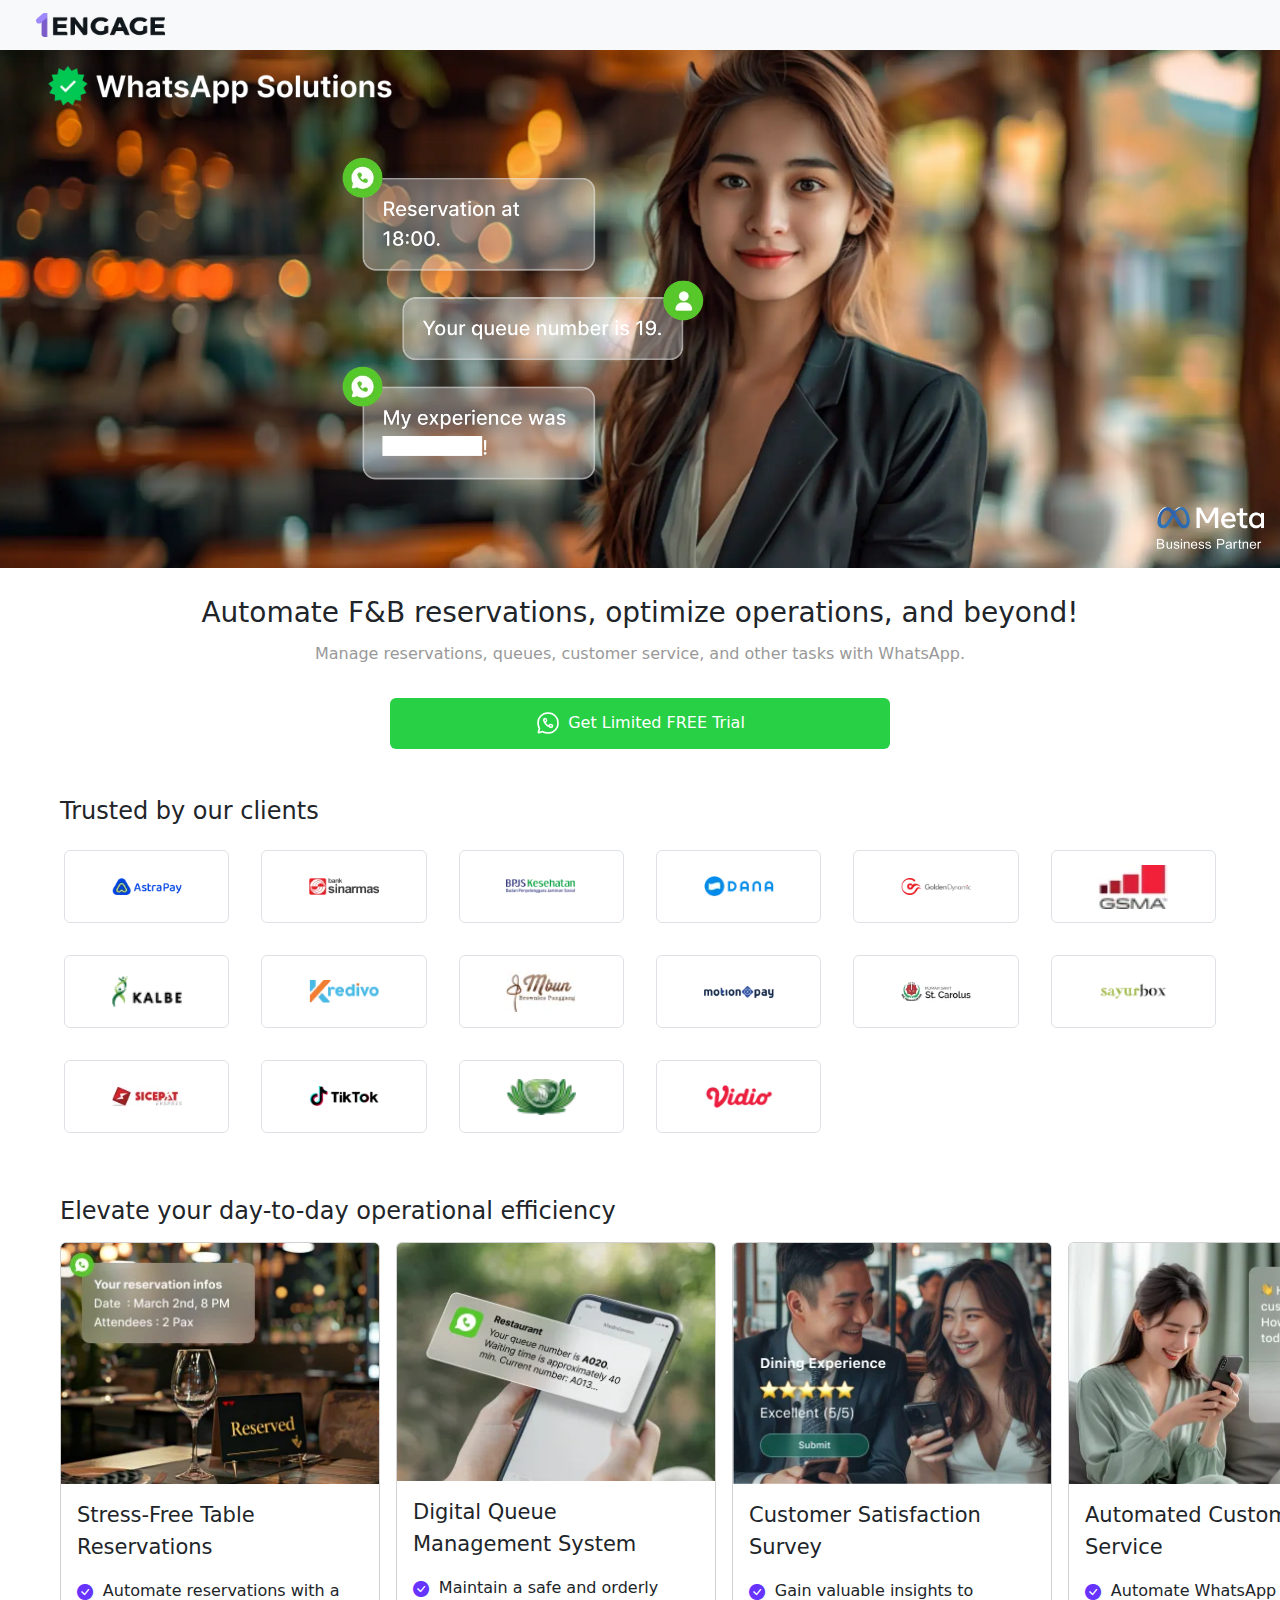
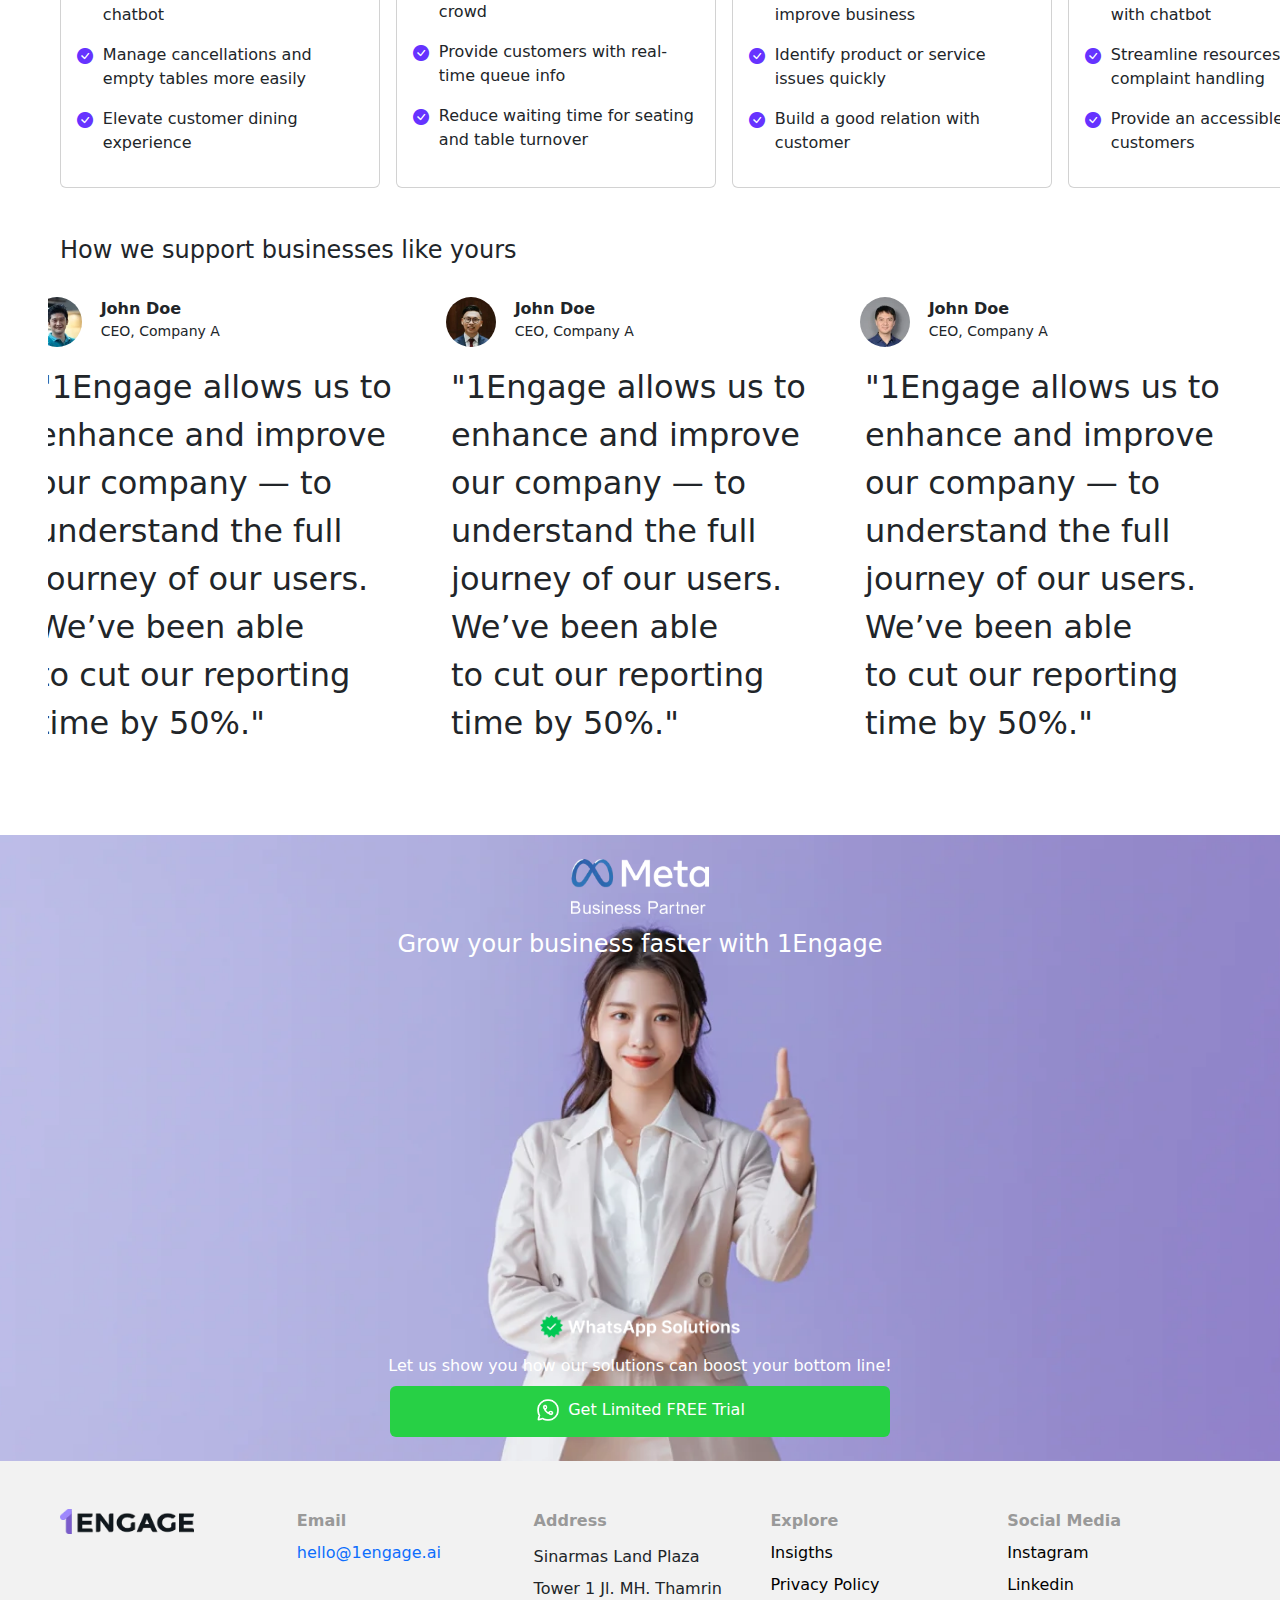
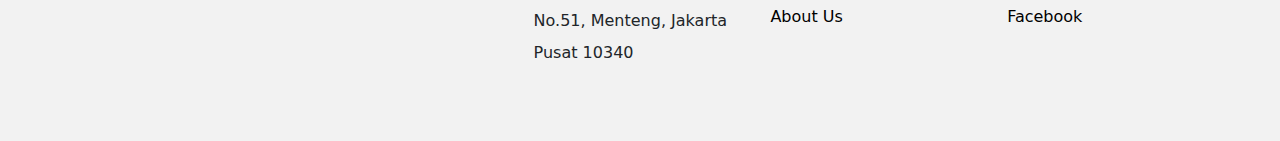
<file: index.html>
<html>
  <head>
    <title>1Engage : F&B Industry</title>
    <link rel="icon" href="images/favicon.ico" type="image/x-icon">
    <meta charset="utf-8">
    <meta name="viewport" content="initial-scale=1">
    <meta name="description" content="Engage and transform your F&B business with 1Engage, the leading digital solution for your restaurant or any F&B businesses.">
    <meta name="keywords" content="F&B, Food and Beverage, Digital Solutions, Business Transformation, WhatsApp, WhatsApp Chatbot, Chatbot">
    <meta name="robots" content="index, follow">
    <link rel="canonical" href="https://fnb.1engage.ai">
    <meta property="og:title" content="1Engage F&B Industry">
    <meta property="og:description" content="Engage and transform your F&B business with 1Engage, the leading digital solution for your restaurant or any F&B businesses.">
    <meta property="og:image" content="https://fnb.1engage.ai/images/value-propositions/VP 1_Chat Bubble.webp">
    <meta property="og:url" content="https://fnb.1engage.ai">
    <meta name="twitter:card" content="summary_large_image">
    <meta name="twitter:title" content="1Engage F&B Industry">
    <meta name="twitter:description" content="Engage and transform your F&B business with 1Engage, the leading digital solution for your restaurant or any F&B businesses.">
    <meta name="twitter:image" content="http://www.yourwebsite.com/images/twitter-card-image.jpg">
    <link href="https://cdn.jsdelivr.net/npm/bootstrap@5.3.3/dist/css/bootstrap.min.css" rel="stylesheet" integrity="sha384-QWTKZyjpPEjISv5WaRU9OFeRpok6YctnYmDr5pNlyT2bRjXh0JMhjY6hW+ALEwIH" crossorigin="anonymous">
    <style>
      html {
        width: 100% !important;
      }

      .cta-get-limited-trial {
        background-color: #27D045;
        width: 100%;
        height: 51px;
        border: none;
      }

      .brand-container-list {
        width: 128px;
        height: 80px;
      }

      .whatsapp-solution-icon {
        max-height: 4.3vw;
      }

      @media (min-width: 768px) { 
       .cta-get-limited-trial {
          width: 500px !important;
        } 

        .whatsapp-solution-icon {
          max-height: 3.1vw !important;
        }

        .meta-bsp-icon {
          max-height: 3.3vw !important;
          margin-top: 0px !important;
        }
      }

      @media (min-width: 1439px) { 
        .brand-box-lg {
          height: 131px !important;
          background-size: 91px !important;
        }

        .whatsapp-solution-icon {
          max-height: 2.1vw !important;
        }

        .meta-bsp-icon {
          max-height: 3.3vw !important;
          margin-top: -13px !important;
        }
      }

      @media (min-width: 2550px) { 
        .brand-box-lg {
          height: 151px !important;
          background-size: 101px !important;
        }

        .meta-bsp-icon {
          max-height: 3.3vw !important;
          margin-top: -23px !important;
        }
      }

      @media (min-width: 1441px) { 
        .text-xxxl-center {
          font-size: calc(1.3rem + .3vw) !important;
          text-align: center !important;
        }

        .justify-content-xxxl-center {
          justify-content: center !important;
        }
      }

      /* Custom scrollbar for Webkit Browsers */
      ::-webkit-scrollbar {
        margin-top: 10px;
        width: 3px; /* Width of the scrollbar */
        border-radius: 15px; /* Rounded corners on the thumb */
      }

      ::-webkit-scrollbar-track {
        margin-top: 10px;
        background: #6633FF; /* Color of the track */
      }

      ::-webkit-scrollbar-thumb {
        margin-top: 10px;
        background: #6633FF; /* Color of the thumb */
        border-radius: 15px; /* Rounded corners on the thumb */
      }

      ::-webkit-scrollbar-thumb:hover {
        margin-top: 10px;
        background: #6633FF; /* Color of the thumb when hovered */
        border-radius: 15px; /* Rounded corners on the thumb */
      }

      /* Custom scrollbar for Firefox */
      * {
        scrollbar-width: thin; /* "auto" or "thin" */
        scrollbar-color: #6633FF transparent; /* Thumb and track color */
      }

      .email-link:hover {
        cursor: pointer;
      }

      .text-secondary {
        color: #999999 !important;
      }
    </style>
    <script>
      const valuePropositions = [
        {
          'title': 'Stress-Free Table Reservations',
          'items': [
            'Automate reservations with a chatbot',
            'Manage cancellations and empty tables more easily',
            'Elevate customer dining experience'
          ],
          'image': '/images/value-propositions/VP 1_Chat Bubble.webp'
        },
        {
          'title': 'Digital Queue Management System',
          'items': [
            'Maintain a safe and orderly crowd',
            'Provide customers with real-time queue info',
            'Reduce waiting time for seating and table turnover'
          ],
          'image': '/images/value-propositions/VP 2_Chat Bubble.webp'
        },
        {
          'title': 'Customer Satisfaction Survey',
          'items': [
            'Gain valuable insights to improve business',
            'Identify product or service issues quickly',
            'Build a good relation with customer'
          ],
          'image': '/images/value-propositions/VP 3_Chat Bubble.webp'
        },
        {
          'title': 'Automated Customer Service',
          'items': [
            'Automate WhatsApp responses with chatbot',
            'Streamline resources for complaint handling',
            'Provide an accessible FAQ to customers'
          ],
          'image': '/images/value-propositions/VP 4_Chat Bubble.webp'
        },
        {
          'title': 'Contactless Payment Options',
          'items': [
            'Collect order payments in WhatsApp',
            'Reduce staff duties to receive payments',
            'Allocate staff effort to more crucial tasks'
          ],
          'image': '/images/value-propositions/VP 5_Chat Bubble.webp'
        }
      ];

      const customerReviews = [
        {
          'name': 'John Doe',
          'position': 'CEO, Company A',
          'review': '"1Engage allows us to enhance and improve our company — to understand the full journey of our users. We’ve been able to cut our reporting time by 50%."',
          'image': '/images/reviews/Testi_Andry.webp'
        },
        {
          'name': 'John Doe',
          'position': 'CEO, Company A',
          'review': '"1Engage allows us to enhance and improve our company — to understand the full journey of our users. We’ve been able to cut our reporting time by 50%."',
          'image': '/images/reviews/Testi_Cliff.webp'
        },
        {
          'name': 'John Doe',
          'position': 'CEO, Company A',
          'review': '"1Engage allows us to enhance and improve our company — to understand the full journey of our users. We’ve been able to cut our reporting time by 50%."',
          'image': '/images/reviews/Testi_Vincent.webp'
        }
      ];
    </script>
  </head>
  <body>
    <nav class="navbar bg-body-tertiary">
      <div class="container-fluid">
        <a class="navbar-brand" href="#">
          <img src="/images/1engage-logo.webp" alt="Bootstrap" height="24" style="margin-left: 24px; float: right;">
        </a>
      </div>
    </nav>
    <main class="container-fluid justify-content-center">
      <div class="row pb-4" style="height: auto; background-image: url('/images/hero-image.webp'); background-position: center; background-repeat: no-repeat; background-size: cover;">
        <div class="col">
          <div class="row">
            <div class="col-12 px-md-5 px-4 py-3">
              <img class="whatsapp-solution-icon" src="/images/hero-image-top.webp" alt="WhatsApp Solutions">
            </div>
            <div class="col-12 p-3 text-center">
              <img src="/images/hero-image-center.webp" style="max-width: 49vw;" alt="Chat Images">
            </div>
            <div class="col-12 p-3 text-right">
              <img class="position-absolute translate-middle-y meta-bsp-icon" src="/images/hero-image-bottom.webp" alt="Meta Business Partner" style="right: 1rem; max-height: 1.5vh;">
            </div>
          </div>
        </div>
      </div>
      <div class="row">
        <div class="col-12 mt-4">
          <h3 class="text-md-center text-left lh-base">
            Automate F&B reservations, optimize operations, and beyond!
          </h3>
        </div>
        <div class="col-12">
          <h6 class="text-secondary text-md-center text-left lh-base">
            Manage reservations, queues, customer service, and other tasks with WhatsApp.
          </h6>
        </div>
        <div class="col-12 mt-4 text-center">
          <a class="btn btn-success cta-get-limited-trial" style="border-radius: 4 !important; padding-top: 11.5px;">
            <text style="align-items: center; display: inline-flex;"><img src="/images/whatsapp-icon-small.webp" style="margin-right: 7px; max-height: 26px;">Get Limited FREE Trial</text>
          </a>
        </div>
      </div>
      <div class="row mt-5 px-md-5">
        <div class="col-12 text-xxxl-center">
          <h4>
            Trusted by our clients
          </h4>
        </div>
        <div class="col-12">
          <div class="row d-none d-lg-flex">
            <script>
              for (let index = 1; index <= 16; index++) {
                document.write(`
                  <div class="col-sm-4 col-md-3 col-lg-2 d-none d-lg-flex p-3 text-center">
                    <div class="border rounded w-100 p-4 align-items-center d-block brand-box-lg" style="height: 73px; background-image: url('/images/clients/${index}.webp'); background-size: 70px; background-repeat: no-repeat; background-position: center;">
                    </div>
                  </div>
                `);
              }
            </script>
          </div>
          <div class="row d-flex d-lg-none overflow-auto gap-3 py-2" style="padding-right: 20px;">
            <div class="d-flex gap-3">
              <script>
                for (let index = 1; index <= 16; index++) {
                  document.write(`
                    <div style="flex: 1 0 200px; display: flex; align-items: center; justify-content: center;" class="brand-container-list border rounded text-center">
                      <img src="/images/clients/${index}.webp" style="max-width: 75px" class="align-middle">
                    </div>
                  `);
                }
              </script>
            </div>
          </div>
        </div>
      </div>
      <div class="row mt-5 px-md-5">
        <div class="col-12 text-xxxl-center">
          <h4>
            Elevate your day-to-day operational efficiency
          </h4>
        </div>
      </div>
      <div class="row d-flex overflow-auto gap-3 px-md-5 mt-2">
        <div class="d-flex gap-3 justify-content-xxxl-center">
          <div class="d-flex justify-content-center gap-3" style="padding-right: 20px;">
            <script>
              for (const vp in valuePropositions) {
                const data = valuePropositions[vp];
                document.write(`
                  <div class="card" style="width: 320px;"> 
                    <img src="${data.image}" class="card-img-top" alt="${data.title}">
                    <div class="card-body">
                      <h5 class="card-title lh-base" style="font-size: 21px;">${data.title}</h5>
                      <p>
                        ${data.items.map(item => `<div class="row mb-3"><div class="col-1 d-flex"><i class="bi bi-check-circle-fill" style="color: #6633FF; margin-top: 5px;"></i></div><div class="col-11"><span>${item}</span></div></div>`).join('')}
                      </p>
                    </div>
                  </div>
                `);
              }
            </script>
          </div>
        </div>
      </div>
      <div class="row mt-5 px-md-5">
        <div class="col-12 text-xxxl-center">
          <h4>
            How we support businesses like yours
          </h4>
        </div>
        <div class="col-12">
          <div class="row d-flex overflow-auto gap-3 py-2">
            <div class="d-flex gap-3 justify-content-xl-center">
              <div class="d-flex justify-content-center gap-4" style="padding-right: 20px;">
                <script>
                  for (const cr in customerReviews) {
                    const data = customerReviews[cr];
                    document.write(`
                      <div class="card border-0" style="width: 390px;"> 
                        <div class="card-body">
                          <div class="row">
                            <div class="col-2 d-flex justify-content-center">
                              <img src="${data.image}" class="rounded-circle" style="width: 50px; height: 50px;">
                            </div>
                            <div class="col-10">
                              <p class="mb-0 fw-bold">${data.name}</p>
                              <p class="mb-0 fw-normal" style="font-size: 14px;">${data.position}</p>
                            </div>
                          </div>
                          <div class="row">
                            <div class="col-12">
                              <p class="mt-3 fs-2">${data.review}</p>
                            </div>
                          </div>
                        </div>
                      </div>
                    `);
                  }
                </script>
              </div>
            </div>
          </div>
        </div>
      </div>
      <div class="row">
        <div class="col-12 mt-5 py-4" style="background-image: url('/images/Closing\ [Desktop].webp'); background-position: center; background-size: cover; height: 626px;">
            <div class="row h-100">
            <div class="col-12 text-center">
              <img src="/images/hero-image-bottom.webp" style="max-height: 55px;">
              <h4 class="text-white mt-3">Grow your business faster with 1Engage</h4>
            </div>
            <div class="col-12 text-center d-flex flex-column">
              <div class="mt-auto d-flex flex-column align-items-center">
                <img src="/images/hero-image-top.webp" style="height: 23px;">
                <span class="text-white mt-3">Let us show you how our solutions can boost your bottom line!</span>
                <a class="btn btn-success cta-get-limited-trial mt-2" style="border-radius: 4 !important; padding-top: 11.5px;">
                  <text style="align-items: center; display: inline-flex;"><img src="/images/whatsapp-icon-small.webp" style="margin-right: 7px; max-height: 26px;">Get Limited FREE Trial</text>
                </a>
              </div>
            </div>        
          </div>
        </div>
      </div>
      <div class="row py-5 px-3 px-md-5 py-md-5" style="background-color: #F2F2F2;">
        <div class="col-12 col-md mb-4">
          <img src="/images/1engage-logo.webp" alt="1Engage" style="height: 25px;">
        </div>
        <div class="col-12 col-md mb-4">
          <div class="row">
            <div class="d-flex flex-column gap-2">
              <span class="fw-bold text-secondary">Email</span>
              <a href="mailto:hello@1engage.ai" class="link-underline link-underline-opacity-0 link-underline-opacity-75-hover email-link">hello@1engage.ai</a>
            </div>
          </div>
        </div>
        <div class="col-12 col-md mb-4">
          <div class="row">
            <div class="d-flex flex-column gap-2">
              <span class="fw-bold text-secondary">Address</span>
              <p class="lh-lg mb-0">
                Sinarmas Land Plaza Tower 1
                Jl. MH. Thamrin No.51, Menteng,
                Jakarta Pusat 10340
              </p>
            </div>
          </div>
        </div>
        <div class="col-12 col-md mb-4">
          <div class="row">
            <div class="d-flex flex-column gap-2">
              <span class="fw-bold text-secondary">Explore</span>
              <a href="https://www.1engage.ai/blog/categories/trend-insights" class="link-underline link-underline-opacity-0 link-underline-opacity-75-hover email-link text-black">Insigths</a>
              <a href="https://www.1engage.ai/privacy-policy" class="link-underline link-underline-opacity-0 link-underline-opacity-75-hover email-link text-black">Privacy Policy</a>
              <a href="https://www.1engage.ai/" class="link-underline link-underline-opacity-0 link-underline-opacity-75-hover email-link text-black">About Us</a>
            </div>
          </div>
        </div>
        <div class="col-12 col-md mb-4">
          <div class="row">
            <div class="d-flex flex-column gap-2">
              <span class="fw-bold text-secondary">Social Media</span>
              <a href="https://www.instagram.com/1engage.ai/" target="_blank" class="link-underline link-underline-opacity-0 link-underline-opacity-75-hover email-link text-black">Instagram</a>
              <a href="https://www.linkedin.com/company/1engage" target="_blank" class="link-underline link-underline-opacity-0 link-underline-opacity-75-hover email-link text-black">Linkedin</a>
              <a href="https://www.1engage.ai/" target="_blank" class="link-underline link-underline-opacity-0 link-underline-opacity-75-hover email-link text-black">Facebook</a>
            </div>
          </div>
        </div>
      </div>
    </main>
    <script src="https://cdn.jsdelivr.net/npm/bootstrap@5.3.3/dist/js/bootstrap.bundle.min.js" integrity="sha384-YvpcrYf0tY3lHB60NNkmXc5s9fDVZLESaAA55NDzOxhy9GkcIdslK1eN7N6jIeHz" crossorigin="anonymous"></script>
    <link rel="stylesheet" href="https://cdn.jsdelivr.net/npm/bootstrap-icons@1.11.3/font/bootstrap-icons.min.css">
  </body>

</html>
</file>
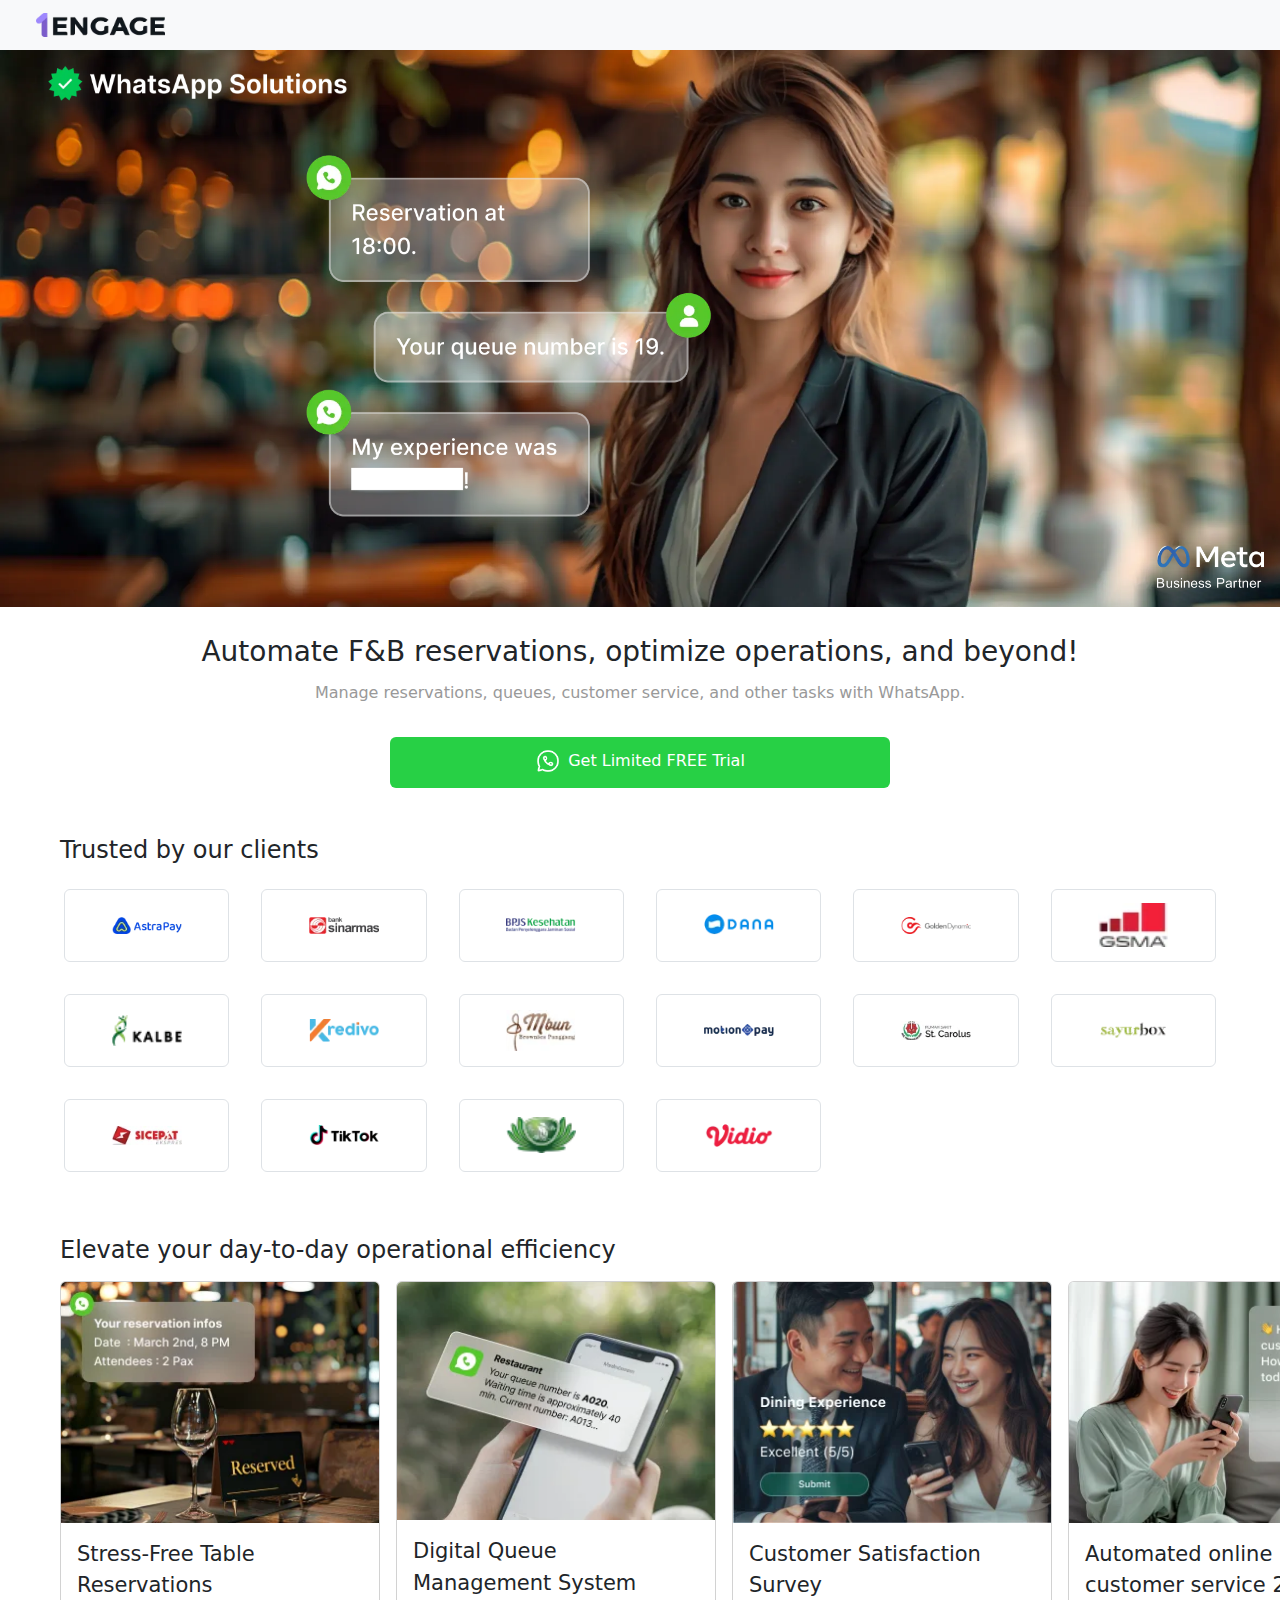
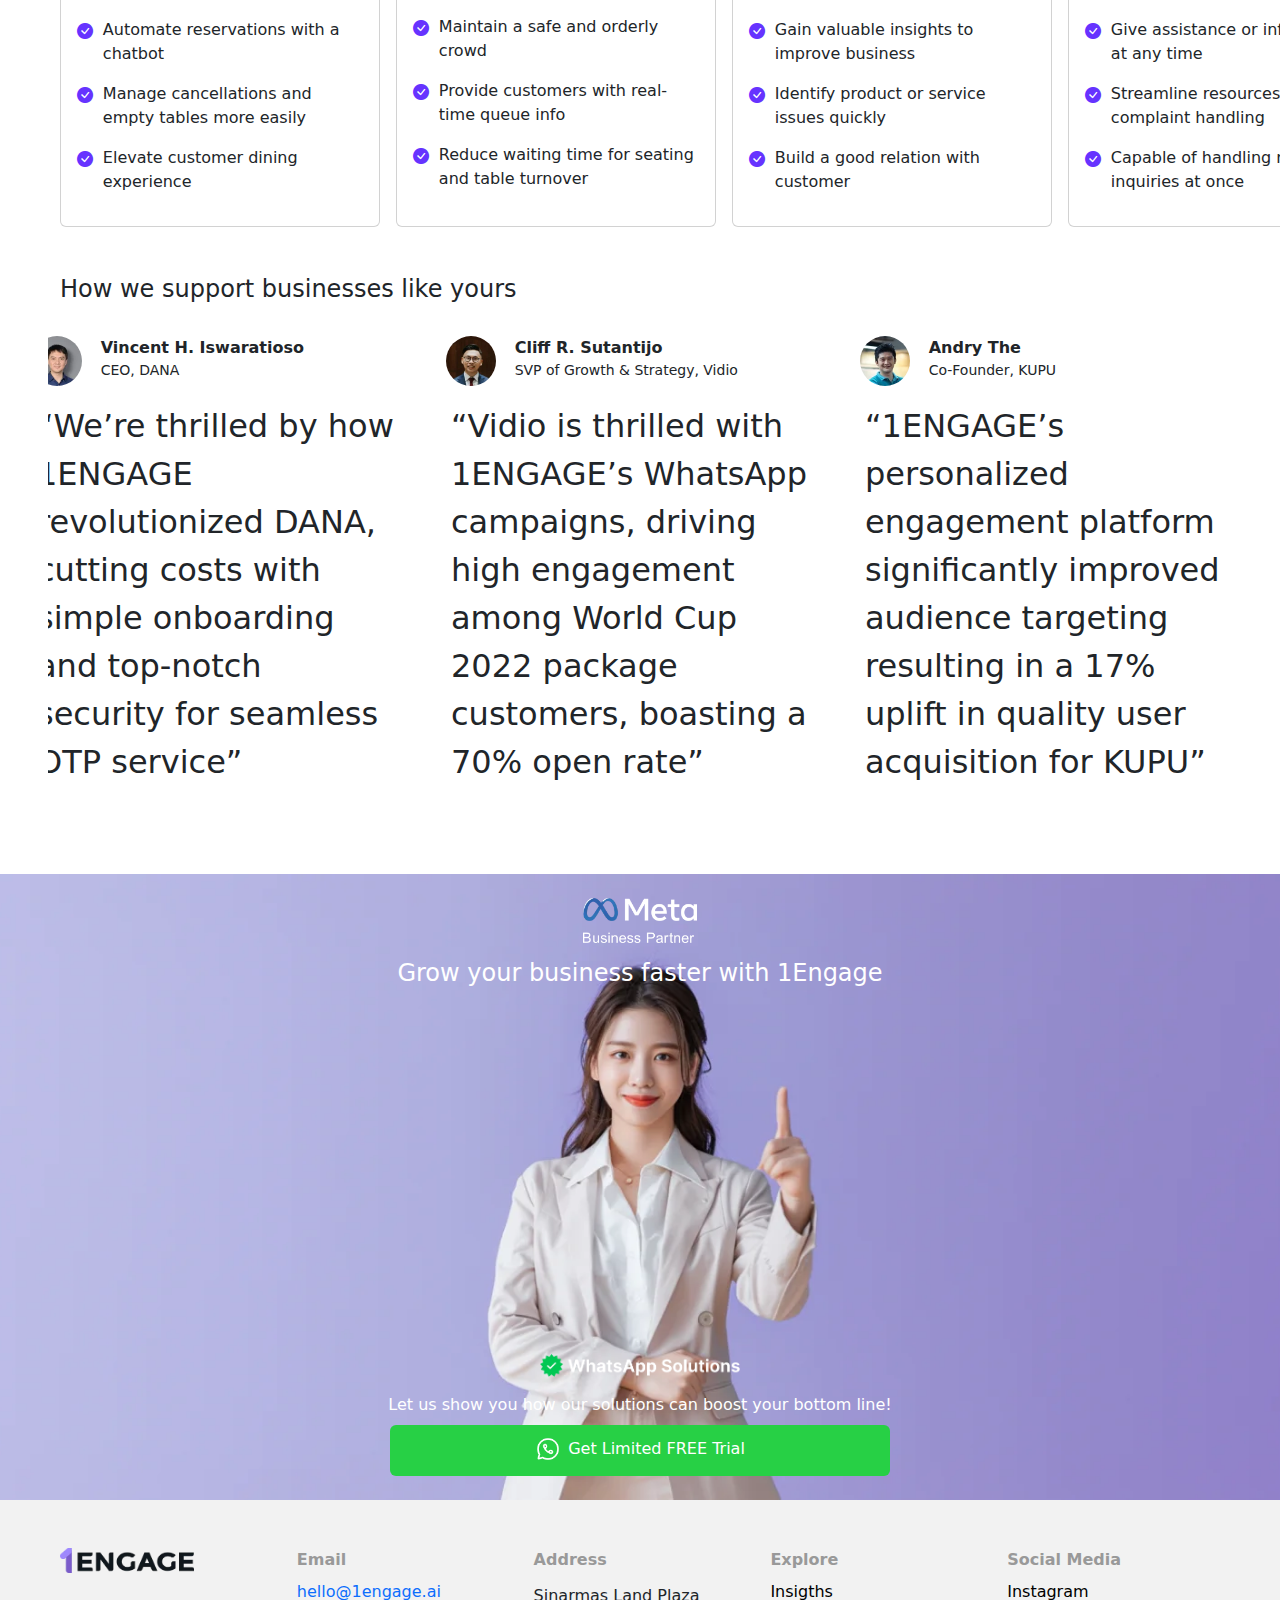
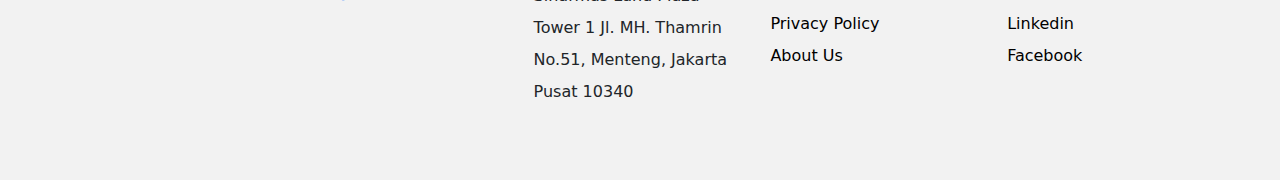
<file: entertainment/index.html>
<html>
  <head>
    <title>1Engage : F&B Industry</title>
    <link rel="icon" href="images/favicon.ico" type="image/x-icon">
    <meta charset="utf-8">
    <meta name="viewport" content="initial-scale=1">
    <meta name="description" content="Engage and transform your F&B business with 1Engage, the leading digital solution for your restaurant or any F&B businesses.">
    <meta name="keywords" content="F&B, Food and Beverage, Digital Solutions, Business Transformation, WhatsApp, WhatsApp Chatbot, Chatbot">
    <meta name="robots" content="index, follow">
    <link rel="canonical" href="https://fnb.1engage.ai">
    <meta property="og:title" content="1Engage F&B Industry">
    <meta property="og:description" content="Engage and transform your F&B business with 1Engage, the leading digital solution for your restaurant or any F&B businesses.">
    <meta property="og:image" content="https://fnb.1engage.ai./images/value-propositions/VP 1_Chat Bubble.webp">
    <meta property="og:url" content="https://fnb.1engage.ai">
    <meta name="twitter:card" content="summary_large_image">
    <meta name="twitter:title" content="1Engage F&B Industry">
    <meta name="twitter:description" content="Engage and transform your F&B business with 1Engage, the leading digital solution for your restaurant or any F&B businesses.">
    <meta name="twitter:image" content="http://www.yourwebsite.com./images/twitter-card-image.jpg">
    <link href="https://cdn.jsdelivr.net/npm/bootstrap@5.3.3/dist/css/bootstrap.min.css" rel="stylesheet" integrity="sha384-QWTKZyjpPEjISv5WaRU9OFeRpok6YctnYmDr5pNlyT2bRjXh0JMhjY6hW+ALEwIH" crossorigin="anonymous">
    <style>
      html {
        width: 100% !important;
      }

      .cta-get-limited-trial {
        background-color: #27D045;
        width: 100%;
        height: 51px;
        border: none;
      }

      .brand-container-list {
        width: 128px;
        height: 80px;
      }

      .whatsapp-solution-icon {
        max-height: 4.3vw;
      }

      .meta-bsp-icon-bottom {
        max-height: 5vh;
      }

      .meta-bsp-icon {
        max-height: 3vh;;
      }

      .hero-image-center-bubble {
        max-width: 75vw;
      }

      @media (min-width: 768px) { 
       .cta-get-limited-trial {
          width: 500px !important;
        } 

        .whatsapp-solution-icon {
          max-height: 2.7vw !important;
        }

        .meta-bsp-icon {
          max-height: 3.3vw !important;
          margin-top: 0px !important;
        }


        .hero-image-center-bubble {
          max-width: 55vw;
        }
      }

      @media (min-width: 1439px) { 
        .brand-box-lg {
          height: 131px !important;
          background-size: 91px !important;
        }

        .whatsapp-solution-icon {
          max-height: 2.1vw !important;
        }

        .meta-bsp-icon {
          max-height: 3.3vw !important;
          margin-top: -13px !important;
        }
      }

      @media (min-width: 2550px) { 
        .brand-box-lg {
          height: 151px !important;
          background-size: 101px !important;
        }

        .meta-bsp-icon {
          max-height: 2.3vw !important;
          margin-top: -23px !important;
        }


        .meta-bsp-icon-bottom {
          max-height: 3vh;
        }
      }

      @media (min-width: 1441px) { 
        .text-xxxl-center {
          font-size: calc(2rem + .3vw) !important;
          text-align: center !important;
        }

        .justify-content-xxxl-center {
          justify-content: center !important;
        }
      }

      /* Custom scrollbar for Webkit Browsers */
      ::-webkit-scrollbar {
        margin-top: 10px;
        width: 3px; /* Width of the scrollbar */
        border-radius: 15px; /* Rounded corners on the thumb */
      }

      ::-webkit-scrollbar-track {
        margin-top: 10px;
        background: #6633FF; /* Color of the track */
      }

      ::-webkit-scrollbar-thumb {
        margin-top: 10px;
        background: #6633FF; /* Color of the thumb */
        border-radius: 15px; /* Rounded corners on the thumb */
      }

      ::-webkit-scrollbar-thumb:hover {
        margin-top: 10px;
        background: #6633FF; /* Color of the thumb when hovered */
        border-radius: 15px; /* Rounded corners on the thumb */
      }

      /* Custom scrollbar for Firefox */
      * {
        scrollbar-width: thin; /* "auto" or "thin" */
        scrollbar-color: #6633FF transparent; /* Thumb and track color */
      }

      .email-link:hover {
        cursor: pointer;
      }

      .text-secondary {
        color: #999999 !important;
      }
    </style>
    <script>
      const valuePropositions = [
        {
          'title': 'Stress-Free Table Reservations',
          'items': [
            'Automate reservations with a chatbot',
            'Manage cancellations and empty tables more easily',
            'Elevate customer dining experience'
          ],
          'image': './images/value-propositions/VP 1_Chat Bubble.webp'
        },
        {
          'title': 'Digital Queue Management System',
          'items': [
            'Maintain a safe and orderly crowd',
            'Provide customers with real-time queue info',
            'Reduce waiting time for seating and table turnover'
          ],
          'image': './images/value-propositions/VP 2_Chat Bubble.webp'
        },
        {
          'title': 'Customer Satisfaction Survey',
          'items': [
            'Gain valuable insights to improve business',
            'Identify product or service issues quickly',
            'Build a good relation with customer'
          ],
          'image': './images/value-propositions/VP 3_Chat Bubble.webp'
        },
        {
          'title': 'Automated online customer service 24/7',
          'items': [
            'Give assistance or information at any time',
            'Streamline resources for complaint handling',
            'Capable of handling multiple inquiries at once'
          ],
          'image': './images/value-propositions/VP 4_Chat Bubble.webp'
        },
        {
          'title': 'Contactless Payment Options',
          'items': [
            'Speed up transactions',
            'Provides convenience for customer',
            'Reduce staff duties to receive payments'
          ],
          'image': './images/value-propositions/VP 5_Chat Bubble.webp'
        }
      ];

      const customerReviews = [
        {
          'name': 'Vincent H. Iswaratioso',
          'position': 'CEO, DANA',
          'review': '“We’re thrilled by how 1ENGAGE revolutionized DANA, cutting costs with simple onboarding and top-notch security for seamless OTP service”',
          'image': './images/reviews/Testi_Vincent.webp'
        },
        {
          'name': 'Cliff R. Sutantijo',
          'position': 'SVP of Growth & Strategy, Vidio',
          'review': '“Vidio is thrilled with 1ENGAGE’s WhatsApp campaigns, driving high engagement among World Cup 2022 package customers, boasting a 70% open rate”',
          'image': './images/reviews/Testi_Cliff.webp'
        },
        {
          'name': 'Andry The',
          'position': 'Co-Founder, KUPU',
          'review': '“1ENGAGE’s personalized engagement platform significantly improved audience targeting resulting in a 17% uplift in quality user acquisition for KUPU”',
          'image': './images/reviews/Testi_Andry.webp'
        }
      ];
    </script>
  </head>
  <body>
    <nav class="navbar bg-body-tertiary">
      <div class="container-fluid">
        <a class="navbar-brand" href="#">
          <img src="./images/1engage-logo.webp" alt="Bootstrap" height="24" style="margin-left: 24px; float: right;">
        </a>
      </div>
    </nav>
    <main class="container-fluid justify-content-center">
      <div class="row pb-4" style="height: auto; background-image: url('./images/hero-image.webp'); background-position: center; background-repeat: no-repeat; background-size: cover;">
        <div class="col">
          <div class="row">
            <div class="col-12 px-md-5 px-4 py-3">
              <img class="whatsapp-solution-icon" src="./images/hero-image-top.webp" alt="WhatsApp Solutions">
            </div>
            <div class="col-12 p-3 text-center">
              <img src="./images/hero-image-center.webp" class="hero-image-center-bubble" alt="Chat Images">
            </div>
            <div class="col-12 p-3 text-right">
              <img class="position-absolute translate-middle-y meta-bsp-icon" src="./images/hero-image-bottom.webp" alt="Meta Business Partner" style="right: 1rem;">
            </div>
          </div>
        </div>
      </div>
      <div class="row">
        <div class="col-12 mt-4">
          <h3 class="text-md-center text-left lh-base">
            Automate F&B reservations, optimize operations, and beyond!
          </h3>
        </div>
        <div class="col-12">
          <h6 class="text-secondary text-md-center text-left lh-base">
            Manage reservations, queues, customer service, and other tasks with WhatsApp.
          </h6>
        </div>
        <div class="col-12 mt-4 text-center">
          <a class="btn btn-success cta-get-limited-trial" style="border-radius: 4 !important; padding-top: 11.5px;">
            <text style="align-items: center; display: inline-flex;"><img src="./images/whatsapp-icon-small.webp" style="margin-right: 7px; max-height: 26px;">Get Limited FREE Trial</text>
          </a>
        </div>
      </div>
      <div class="row mt-5 px-md-5">
        <div class="col-12 text-xxxl-center">
          <h4>
            Trusted by our clients
          </h4>
        </div>
        <div class="col-12">
          <div class="row d-none d-lg-flex">
            <script>
              for (let index = 1; index <= 16; index++) {
                document.write(`
                  <div class="col-sm-4 col-md-3 col-lg-2 d-none d-lg-flex p-3 text-center">
                    <div class="border rounded w-100 p-4 align-items-center d-block brand-box-lg" style="height: 73px; background-image: url('./images/clients/${index}.webp'); background-size: 70px; background-repeat: no-repeat; background-position: center;">
                    </div>
                  </div>
                `);
              }
            </script>
          </div>
          <div class="row d-flex d-lg-none overflow-auto gap-3 py-2" style="padding-right: 20px;">
            <div class="d-flex gap-3">
              <script>
                for (let index = 1; index <= 16; index++) {
                  document.write(`
                    <div style="flex: 1 0 200px; display: flex; align-items: center; justify-content: center;" class="brand-container-list border rounded text-center">
                      <img src="./images/clients/${index}.webp" style="max-width: 75px" class="align-middle">
                    </div>
                  `);
                }
              </script>
            </div>
          </div>
        </div>
      </div>
      <div class="row mt-5 px-md-5">
        <div class="col-12 text-xxxl-center">
          <h4>
            Elevate your day-to-day operational efficiency
          </h4>
        </div>
      </div>
      <div class="row d-flex overflow-auto gap-3 px-md-5 mt-2">
        <div class="d-flex gap-3 justify-content-xxxl-center">
          <div class="d-flex justify-content-center gap-3" style="padding-right: 20px;">
            <script>
              for (const vp in valuePropositions) {
                const data = valuePropositions[vp];
                document.write(`
                  <div class="card" style="width: 320px;"> 
                    <img src="${data.image}" class="card-img-top" alt="${data.title}">
                    <div class="card-body">
                      <h5 class="card-title lh-base" style="font-size: 21px;">${data.title}</h5>
                      <p>
                        ${data.items.map(item => `<div class="row mb-3"><div class="col-1 d-flex"><i class="bi bi-check-circle-fill" style="color: #6633FF; margin-top: 5px;"></i></div><div class="col-11"><span>${item}</span></div></div>`).join('')}
                      </p>
                    </div>
                  </div>
                `);
              }
            </script>
          </div>
        </div>
      </div>
      <div class="row mt-5 px-md-5">
        <div class="col-12 text-xxxl-center">
          <h4>
            How we support businesses like yours
          </h4>
        </div>
        <div class="col-12">
          <div class="row d-flex overflow-auto gap-3 py-2">
            <div class="d-flex gap-3 justify-content-xl-center">
              <div class="d-flex justify-content-center gap-4" style="padding-right: 20px;">
                <script>
                  for (const cr in customerReviews) {
                    const data = customerReviews[cr];
                    document.write(`
                      <div class="card border-0" style="width: 390px;"> 
                        <div class="card-body">
                          <div class="row">
                            <div class="col-2 d-flex justify-content-center">
                              <img src="${data.image}" class="rounded-circle" style="width: 50px; height: 50px;">
                            </div>
                            <div class="col-10">
                              <p class="mb-0 fw-bold">${data.name}</p>
                              <p class="mb-0 fw-normal" style="font-size: 14px;">${data.position}</p>
                            </div>
                          </div>
                          <div class="row">
                            <div class="col-12">
                              <p class="mt-3 fs-2">${data.review}</p>
                            </div>
                          </div>
                        </div>
                      </div>
                    `);
                  }
                </script>
              </div>
            </div>
          </div>
        </div>
      </div>
      <div class="row">
        <div class="col-12 mt-5 py-4" style="background-image: url('./images/Closing\ [Desktop].webp'); background-position: center; background-size: cover; height: 626px;">
            <div class="row h-100">
            <div class="col-12 text-center">
              <img src="./images/hero-image-bottom.webp" class="meta-bsp-icon-bottom">
              <h4 class="text-white mt-3">Grow your business faster with 1Engage</h4>
            </div>
            <div class="col-12 text-center d-flex flex-column">
              <div class="mt-auto d-flex flex-column align-items-center">
                <img src="./images/hero-image-top.webp" style="height: 23px;">
                <span class="text-white mt-3">Let us show you how our solutions can boost your bottom line!</span>
                <a class="btn btn-success cta-get-limited-trial mt-2" style="border-radius: 4 !important; padding-top: 11.5px;">
                  <text style="align-items: center; display: inline-flex;"><img src="./images/whatsapp-icon-small.webp" style="margin-right: 7px; max-height: 26px;">Get Limited FREE Trial</text>
                </a>
              </div>
            </div>        
          </div>
        </div>
      </div>
      <div class="row py-5 px-3 px-md-5 py-md-5" style="background-color: #F2F2F2;">
        <div class="col-12 col-md mb-4">
          <img src="./images/1engage-logo.webp" alt="1Engage" style="height: 25px;">
        </div>
        <div class="col-12 col-md mb-4">
          <div class="row">
            <div class="d-flex flex-column gap-2">
              <span class="fw-bold text-secondary">Email</span>
              <a href="mailto:hello@1engage.ai" class="link-underline link-underline-opacity-0 link-underline-opacity-75-hover email-link">hello@1engage.ai</a>
            </div>
          </div>
        </div>
        <div class="col-12 col-md mb-4">
          <div class="row">
            <div class="d-flex flex-column gap-2">
              <span class="fw-bold text-secondary">Address</span>
              <p class="lh-lg mb-0">
                Sinarmas Land Plaza Tower 1
                Jl. MH. Thamrin No.51, Menteng,
                Jakarta Pusat 10340
              </p>
            </div>
          </div>
        </div>
        <div class="col-12 col-md mb-4">
          <div class="row">
            <div class="d-flex flex-column gap-2">
              <span class="fw-bold text-secondary">Explore</span>
              <a href="https://www.1engage.ai/blog/categories/trend-insights" class="link-underline link-underline-opacity-0 link-underline-opacity-75-hover email-link text-black">Insigths</a>
              <a href="https://www.1engage.ai/privacy-policy" class="link-underline link-underline-opacity-0 link-underline-opacity-75-hover email-link text-black">Privacy Policy</a>
              <a href="https://www.1engage.ai/" class="link-underline link-underline-opacity-0 link-underline-opacity-75-hover email-link text-black">About Us</a>
            </div>
          </div>
        </div>
        <div class="col-12 col-md mb-4">
          <div class="row">
            <div class="d-flex flex-column gap-2">
              <span class="fw-bold text-secondary">Social Media</span>
              <a href="https://www.instagram.com/1engage.ai/" target="_blank" class="link-underline link-underline-opacity-0 link-underline-opacity-75-hover email-link text-black">Instagram</a>
              <a href="https://www.linkedin.com/company/1engage" target="_blank" class="link-underline link-underline-opacity-0 link-underline-opacity-75-hover email-link text-black">Linkedin</a>
              <a href="https://www.1engage.ai/" target="_blank" class="link-underline link-underline-opacity-0 link-underline-opacity-75-hover email-link text-black">Facebook</a>
            </div>
          </div>
        </div>
      </div>
    </main>
    <script src="https://cdn.jsdelivr.net/npm/bootstrap@5.3.3/dist/js/bootstrap.bundle.min.js" integrity="sha384-YvpcrYf0tY3lHB60NNkmXc5s9fDVZLESaAA55NDzOxhy9GkcIdslK1eN7N6jIeHz" crossorigin="anonymous"></script>
    <link rel="stylesheet" href="https://cdn.jsdelivr.net/npm/bootstrap-icons@1.11.3/font/bootstrap-icons.min.css">
  </body>

</html>
</file>
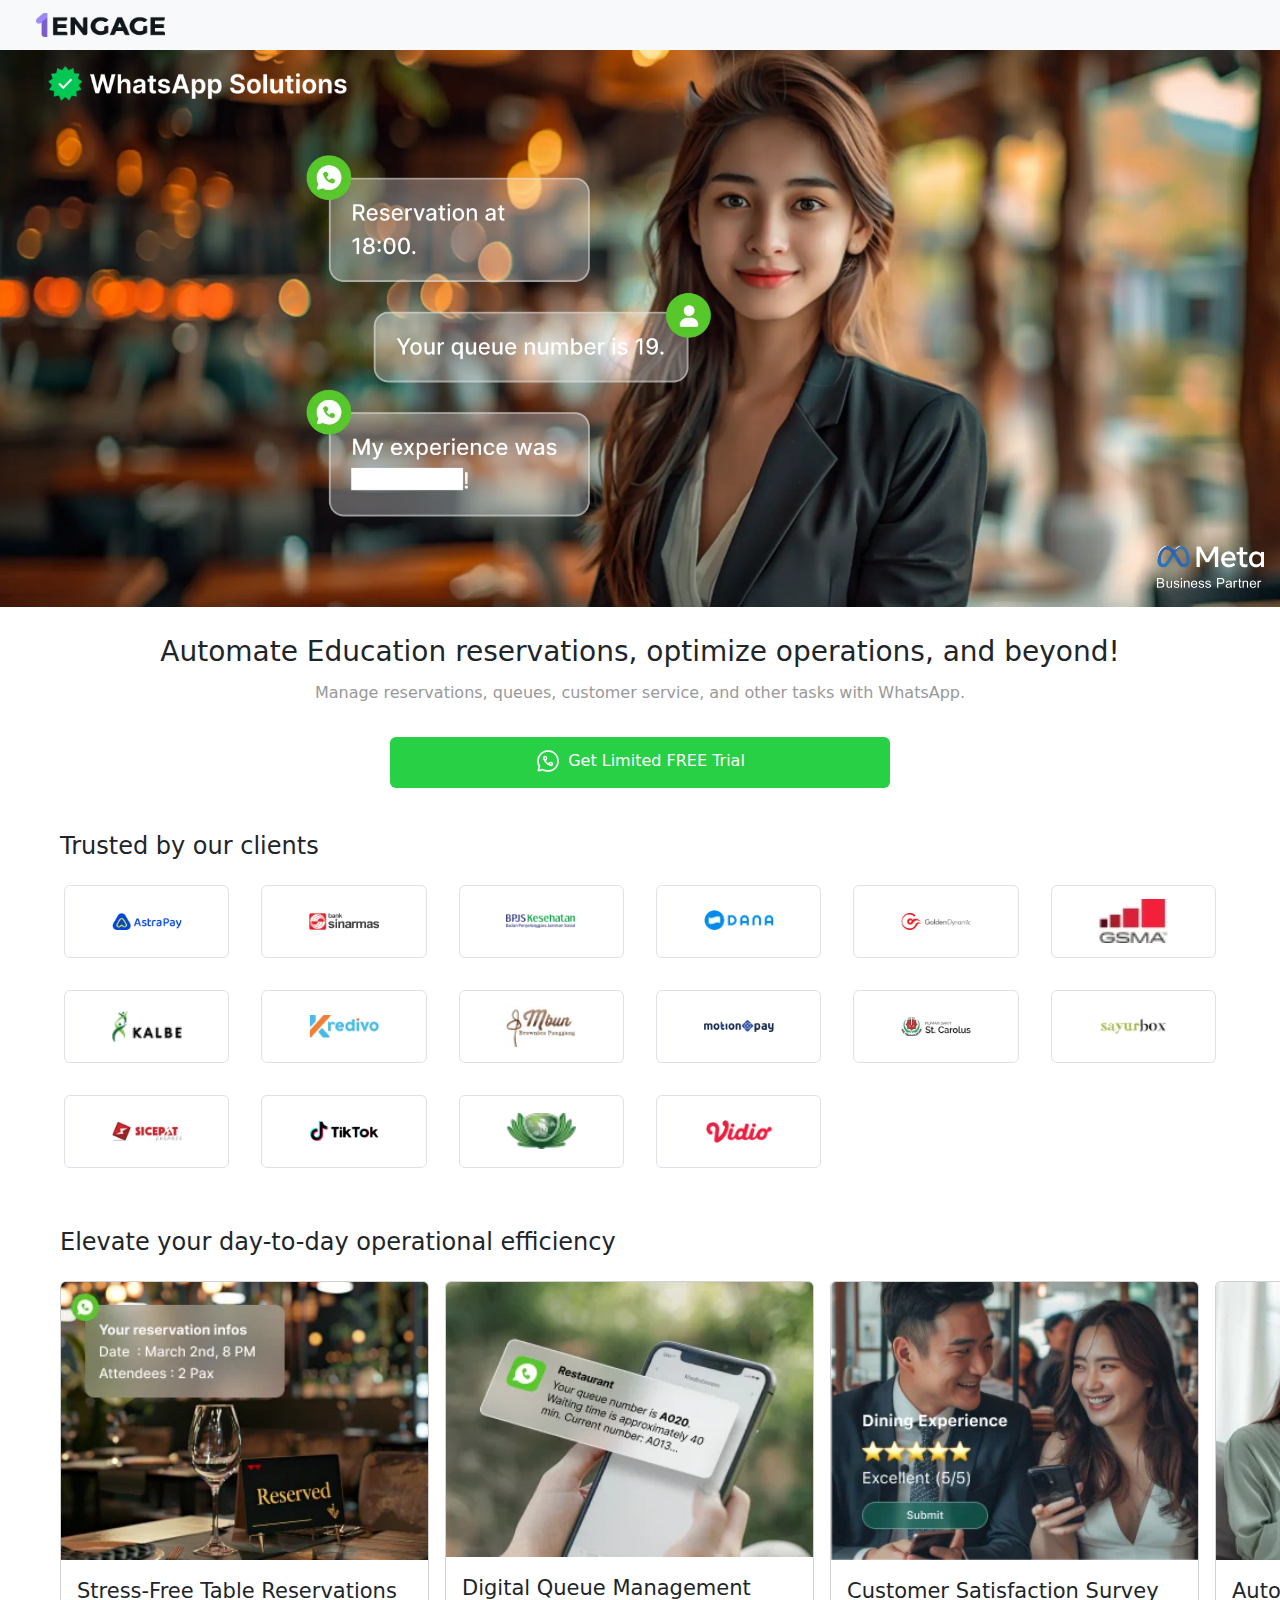
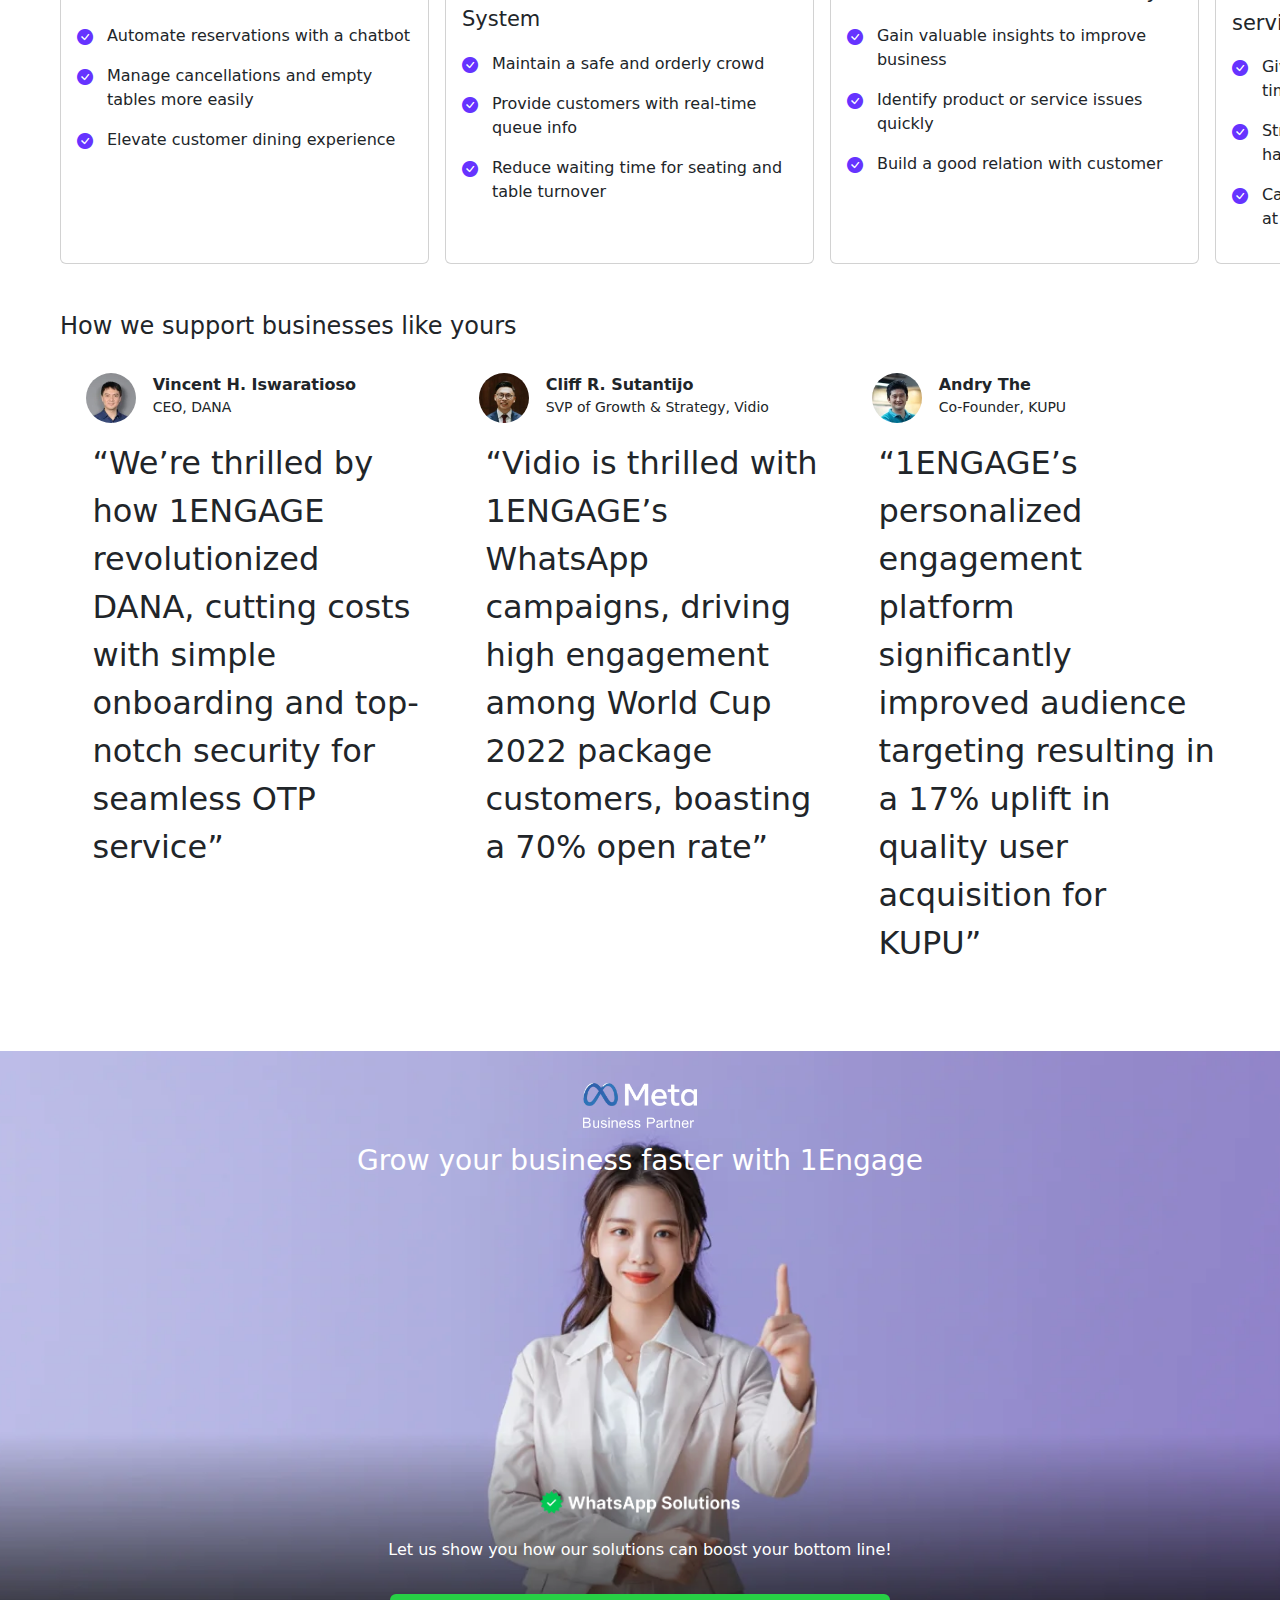
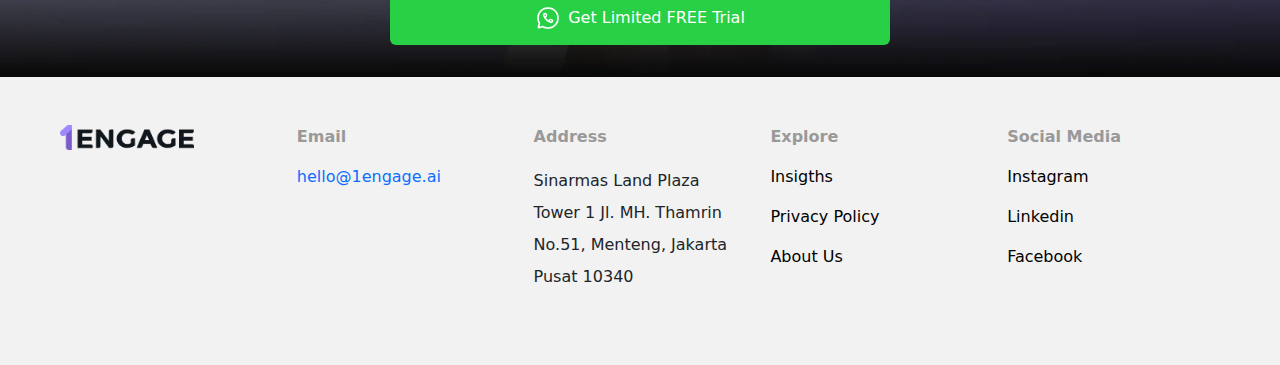
<file: fnb/index.html>
<html>
  <head>
    <title>1Engage : Education Industry</title>
    <link rel="icon" href="images/favicon.ico" type="image/x-icon">
    <meta charset="utf-8">
    <meta name="viewport" content="initial-scale=1">
    <meta name="description" content="Engage and transform your Education business with 1Engage, the leading digital solution for your Education businesses.">
    <meta name="keywords" content="Education, Food and Beverage, Digital Solutions, Business Transformation, WhatsApp, WhatsApp Chatbot, Chatbot">
    <meta name="robots" content="index, follow">
    <link rel="canonical" href="https://fnb.1engage.ai">
    <meta property="og:title" content="1Engage Education Industry">
    <meta property="og:description" content="Engage and transform your Education business with 1Engage, the leading digital solution for your Education businesses.">
    <meta property="og:image" content="https://fnb.1engage.ai./images/value-propositions/VP 1_Chat Bubble.webp">
    <meta property="og:url" content="https://fnb.1engage.ai">
    <meta name="twitter:card" content="summary_large_image">
    <meta name="twitter:title" content="1Engage Education Industry">
    <meta name="twitter:description" content="Engage and transform your Education business with 1Engage, the leading digital solution for your Education businesses.">
    <meta name="twitter:image" content="https://fnb.1engage.ai/images/VP 1_Chat Bubble.webp">
    <link href="https://cdn.jsdelivr.net/npm/bootstrap@5.3.3/dist/css/bootstrap.min.css" rel="stylesheet" integrity="sha384-QWTKZyjpPEjISv5WaRU9OFeRpok6YctnYmDr5pNlyT2bRjXh0JMhjY6hW+ALEwIH" crossorigin="anonymous">
    <style>
      html {
        width: 100% !important;
      }

      .card-testi {
        width: calc(333px - 24px) !important;
      }

      .cta-get-limited-trial {
        background-color: #27D045;
        width: 100%;
        height: 51px;
        border: none;
      }

      .brand-container-list {
        width: 128px;
        height: 80px;
      }

      .whatsapp-solution-icon {
        max-height: 4.3vw;
      }

      .meta-bsp-icon-bottom {
        max-height: 5vh;
      }

      .meta-bsp-icon {
        max-height: 3vh;;
      }

      .hero-image-center-bubble {
        max-width: 75vw;
      }

      .section-spacing-custom {
        margin-top: 44px;
        margin-bottom: 44px;
      }

      .section-padding-custom {
        padding-right: 24px;
        padding-left: 24px;
      }

      .custom-subtitle-margin {
        margin-bottom: 24px;
      }

      .custom-gap {
        gap: 16px !important;
      }

      @media (min-width: 768px) { 
        .card {
          width: calc(393px - 24px) !important;
        }
       .cta-get-limited-trial {
          width: 500px !important;
        } 

        .whatsapp-solution-icon {
          max-height: 2.7vw !important;
        }

        .meta-bsp-icon {
          max-height: 3.3vw !important;
          margin-top: 0px !important;
        }


        .hero-image-center-bubble {
          max-width: 55vw;
        }
      }

      @media (min-width: 1439px) { 
        .brand-box-lg {
          height: 131px !important;
          background-size: 91px !important;
        }

        .whatsapp-solution-icon {
          max-height: 2.1vw !important;
        }

        .meta-bsp-icon {
          max-height: 3.3vw !important;
          margin-top: -13px !important;
        }
      }

      @media (min-width: 2550px) { 
        .brand-box-lg {
          height: 151px !important;
          background-size: 101px !important;
        }

        .meta-bsp-icon {
          max-height: 2.3vw !important;
          margin-top: -23px !important;
        }


        .meta-bsp-icon-bottom {
          max-height: 3vh;
        }
      }

      @media (min-width: 1441px) { 
        .text-xxxl-center {
          font-size: calc(2rem + .3vw) !important;
          text-align: center !important;
        }

        .justify-content-xxxl-center {
          justify-content: center !important;
        }
      }

      /* Custom scrollbar for Webkit Browsers */
      ::-webkit-scrollbar {
        margin-top: 10px;
        width: 3px; /* Width of the scrollbar */
        border-radius: 15px; /* Rounded corners on the thumb */
      }

      ::-webkit-scrollbar-track {
        margin-top: 10px;
        background: #6633FF; /* Color of the track */
      }

      ::-webkit-scrollbar-thumb {
        margin-top: 10px;
        background: #6633FF; /* Color of the thumb */
        border-radius: 15px; /* Rounded corners on the thumb */
      }

      ::-webkit-scrollbar-thumb:hover {
        margin-top: 10px;
        background: #6633FF; /* Color of the thumb when hovered */
        border-radius: 15px; /* Rounded corners on the thumb */
      }

      /* Custom scrollbar for Firefox */
      * {
        scrollbar-width: thin; /* "auto" or "thin" */
        scrollbar-color: #6633FF transparent; /* Thumb and track color */
      }

      .email-link:hover {
        cursor: pointer;
      }

      .text-secondary {
        color: #999999 !important;
      }
    </style>
    <script>
      const valuePropositions = [
        {
          'title': 'Stress-Free Table Reservations',
          'items': [
            'Automate reservations with a chatbot',
            'Manage cancellations and empty tables more easily',
            'Elevate customer dining experience'
          ],
          'image': './images/value-propositions/VP 1_Chat Bubble.webp'
        },
        {
          'title': 'Digital Queue Management System',
          'items': [
            'Maintain a safe and orderly crowd',
            'Provide customers with real-time queue info',
            'Reduce waiting time for seating and table turnover'
          ],
          'image': './images/value-propositions/VP 2_Chat Bubble.webp'
        },
        {
          'title': 'Customer Satisfaction Survey',
          'items': [
            'Gain valuable insights to improve business',
            'Identify product or service issues quickly',
            'Build a good relation with customer'
          ],
          'image': './images/value-propositions/VP 3_Chat Bubble.webp'
        },
        {
          'title': 'Automated online customer service 24/7',
          'items': [
            'Give assistance or information at any time',
            'Streamline resources for complaint handling',
            'Capable of handling multiple inquiries at once'
          ],
          'image': './images/value-propositions/VP 4_Chat Bubble.webp'
        },
        {
          'title': 'Contactless Payment Options',
          'items': [
            'Speed up transactions',
            'Provides convenience for customer',
            'Reduce staff duties to receive payments'
          ],
          'image': './images/value-propositions/VP 5_Chat Bubble.webp'
        }
      ];

      const customerReviews = [
        {
          'name': 'Vincent H. Iswaratioso',
          'position': 'CEO, DANA',
          'review': '“We’re thrilled by how 1ENGAGE revolutionized DANA, cutting costs with simple onboarding and top-notch security for seamless OTP service”',
          'image': './images/reviews/Testi_Vincent.webp'
        },
        {
          'name': 'Cliff R. Sutantijo',
          'position': 'SVP of Growth & Strategy, Vidio',
          'review': '“Vidio is thrilled with 1ENGAGE’s WhatsApp campaigns, driving high engagement among World Cup 2022 package customers, boasting a 70% open rate”',
          'image': './images/reviews/Testi_Cliff.webp'
        },
        {
          'name': 'Andry The',
          'position': 'Co-Founder, KUPU',
          'review': '“1ENGAGE’s personalized engagement platform significantly improved audience targeting resulting in a 17% uplift in quality user acquisition for KUPU”',
          'image': './images/reviews/Testi_Andry.webp'
        }
      ];
    </script>
  </head>
  <body>
    <nav class="navbar bg-body-tertiary">
      <div class="container-fluid">
        <a class="navbar-brand" href="#">
          <img src="./images/1engage-logo.webp" alt="Bootstrap" height="24" style="margin-left: 24px; float: right;">
        </a>
      </div>
    </nav>
    <main class="container-fluid justify-content-center">
      <div class="row pb-4" style="height: auto; background-image: url('./images/hero-image.webp'); background-position: center; background-repeat: no-repeat; background-size: cover;">
        <div class="col">
          <div class="row">
            <div class="col-12 px-md-5 px-4 py-3 section-padding-custom">
              <img class="whatsapp-solution-icon" src="./images/hero-image-top.webp" alt="WhatsApp Solutions">
            </div>
            <div class="col-12 p-3 text-center section-padding-custom">
              <img src="./images/hero-image-center.webp" class="hero-image-center-bubble" alt="Chat Images">
            </div>
            <div class="col-12 p-3 text-right section-padding-custom">
              <img class="position-absolute translate-middle-y meta-bsp-icon" src="./images/hero-image-bottom.webp" alt="Meta Business Partner" style="right: 1rem;">
            </div>
          </div>
        </div>
      </div>
      <!-- CTA SECTION 1 -->
      <div class="row section-spacing-custom section-padding-custom" style="margin-top: 0px !important;">
        <div class="col-12 mt-4">
          <h3 class="text-md-center text-left lh-base">
            Automate Education reservations, optimize operations, and beyond!
          </h3>
        </div>
        <div class="col-12">
          <h6 class="text-secondary text-md-center text-left lh-base">
            Manage reservations, queues, customer service, and other tasks with WhatsApp.
          </h6>
        </div>
        <div class="col-12 mt-4 text-center">
          <a href="https://wa.me/6288976235431?text=Halo%2C%20saya%20ingin%20tahu%20solusi%201ENGAGE%20untuk%20bisnis%20FnB" target="_blank" class="btn btn-success cta-get-limited-trial" style="border-radius: 4 !important; padding-top: 11.5px;">
            <text style="align-items: center; display: inline-flex;"><img src="./images/whatsapp-icon-small.webp" style="margin-right: 7px; max-height: 26px;">Get Limited FREE Trial</text>
          </a>
        </div>
      </div>
      <div class="row px-md-5 section-padding-custom" style="margin-top: 24px; margin-bottom: 24px;">
        <div class="col-12 text-xxxl-center custom-subtitle-margin">
          <h4 style="margin-bottom: 0 !important;">
            Trusted by our clients
          </h4>
        </div>
        <div class="col-12">
          <div class="row d-none d-lg-flex" style="margin-top: -1rem !important;">
            <script>
              for (let index = 1; index <= 16; index++) {
                document.write(`
                  <div class="col-sm-4 col-md-3 col-lg-2 d-none d-lg-flex p-3 text-center">
                    <div class="border rounded w-100 p-4 align-items-center d-block brand-box-lg" style="height: 73px; background-image: url('./images/clients/${index}.webp'); background-size: 70px; background-repeat: no-repeat; background-position: center;">
                    </div>
                  </div>
                `);
              }
            </script>
          </div>
          <div class="row d-flex d-lg-none overflow-auto gap-3" style="padding-right: 20px;">
            <div class="d-flex gap-3">
              <script>
                for (let index = 1; index <= 16; index++) {
                  document.write(`
                    <div style="flex: 1 0 200px; display: flex; align-items: center; justify-content: center;" class="brand-container-list border rounded text-center">
                      <img src="./images/clients/${index}.webp" style="max-width: 75px" class="align-middle">
                    </div>
                  `);
                }
              </script>
            </div>
          </div>
        </div>
      </div>
      <div class="row px-md-5 section-spacing-custom section-padding-custom" style="margin-bottom: 0 !important;">
        <div class="col-12 text-xxxl-center custom-subtitle-margin">
          <h4 style="margin-bottom: 0">
            Elevate your day-to-day operational efficiency
          </h4>
        </div>
      </div>
      <div class="row d-flex overflow-auto gap-3 px-md-5 section-padding-custom">
        <div class="d-flex gap-3 justify-content-xxxl-center">
          <div class="d-flex justify-content-center gap-3" style="padding-right: 20px;">
            <script>
              for (const vp in valuePropositions) {
                const data = valuePropositions[vp];
                document.write(`
                  <div class="card" style="width: 320px;"> 
                    <img src="${data.image}" class="card-img-top" alt="${data.title}">
                    <div class="card-body">
                      <h5 class="card-title lh-base" style="font-size: 21px;">${data.title}</h5>
                      <p>
                        ${data.items.map(item => `<div class="row mb-3"><div class="col-1 d-flex"><i class="bi bi-check-circle-fill" style="color: #6633FF; margin-top: 5px;"></i></div><div class="col-11"><span>${item}</span></div></div>`).join('')}
                      </p>
                    </div>
                  </div>
                `);
              }
            </script>
          </div>
        </div>
      </div>
      <div class="row mt-5 px-md-5 section-padding-custom" style="margin-bottom: 24px; margin-top: 24px; padding-right: 0 !important;">
        <div class="col-12 text-xxxl-center">
          <h4>
            How we support businesses like yours
          </h4>
        </div>
        <div class="col-12">
          <div class="row d-flex overflow-auto gap-3 py-2">
            <div class="d-flex gap-3 justify-content-xl-center">
              <div class="d-flex justify-content-center gap-4" style="padding-right: 20px;">
                <script>
                  for (const cr in customerReviews) {
                    const data = customerReviews[cr];
                    document.write(`
                      <div class="card card-testi border-0" style="width: 390px;"> 
                        <div class="card-body">
                          <div class="row">
                            <div class="col-2 d-flex justify-content-center">
                              <img src="${data.image}" class="rounded-circle" style="width: 50px; height: 50px;">
                            </div>
                            <div class="col-10">
                              <p class="mb-0 fw-bold">${data.name}</p>
                              <p class="mb-0 fw-normal" style="font-size: 14px;">${data.position}</p>
                            </div>
                          </div>
                          <div class="row">
                            <div class="col-12">
                              <p class="mt-3 fs-2">${data.review}</p>
                            </div>
                          </div>
                        </div>
                      </div>
                    `);
                  }
                </script>
              </div>
            </div>
          </div>
        </div>
      </div>
      <div class="row section-spacing-custom" style="margin-bottom: 0px;">
        <div class="col-12 section-padding-custom" style="background-image: url('./images/Closing\ [Desktop].webp'); background-position: center; background-size: cover; height: 626px; padding-top: 32px; padding-bottom: 32px;">
            <div class="row h-100">
            <div class="col-12 text-center">
              <img src="./images/hero-image-bottom.webp" class="meta-bsp-icon-bottom">
              <h4 class="text-white mt-3" style="font-size: 28px !important;">Grow your business faster with 1Engage</h4>
            </div>
            <div class="col-12 text-center d-flex flex-column">
              <div class="mt-auto d-flex flex-column align-items-center">
                <img src="./images/hero-image-top.webp" style="height: 23px;">
                <span class="text-white" style="margin-top: 24px; margin-bottom: 24px;">Let us show you how our solutions can boost your bottom line!</span>
                <a href="https://wa.me/6288976235431?text=Halo%2C%20saya%20ingin%20tahu%20solusi%201ENGAGE%20untuk%20bisnis%20FnB" target="_blank" class="btn btn-success cta-get-limited-trial mt-2" style="border-radius: 4 !important; padding-top: 11.5px;">
                  <text style="align-items: center; display: inline-flex;"><img src="./images/whatsapp-icon-small.webp" style="margin-right: 7px; max-height: 26px;">Get Limited FREE Trial</text>
                </a>
              </div>
            </div>        
          </div>
        </div>
      </div>
      <div class="row py-5 section-padding-custom px-md-5 py-md-5" style="background-color: #F2F2F2;">
        <div class="col-12 col-md mb-4">
          <img src="./images/1engage-logo.webp" alt="1Engage" style="height: 25px;">
        </div>
        <div class="col-12 col-md mb-4">
          <div class="row">
            <div class="d-flex flex-column gap-2 custom-gap">
              <span class="fw-bold text-secondary">Email</span>
              <a href="mailto:hello@1engage.ai" class="link-underline link-underline-opacity-0 link-underline-opacity-75-hover email-link">hello@1engage.ai</a>
            </div>
          </div>
        </div>
        <div class="col-12 col-md mb-4">
          <div class="row">
            <div class="d-flex flex-column gap-2 custom-gap">
              <span class="fw-bold text-secondary">Address</span>
              <p class="lh-lg mb-0">
                Sinarmas Land Plaza Tower 1
                Jl. MH. Thamrin No.51, Menteng,
                Jakarta Pusat 10340
              </p>
            </div>
          </div>
        </div>
        <div class="col-12 col-md mb-4">
          <div class="row">
            <div class="d-flex flex-column gap-2 custom-gap">
              <span class="fw-bold text-secondary">Explore</span>
              <a href="https://www.1engage.ai/blog/categories/trend-insights" class="link-underline link-underline-opacity-0 link-underline-opacity-75-hover email-link text-black">Insigths</a>
              <a href="https://www.1engage.ai/privacy-policy" class="link-underline link-underline-opacity-0 link-underline-opacity-75-hover email-link text-black">Privacy Policy</a>
              <a href="https://www.1engage.ai/" class="link-underline link-underline-opacity-0 link-underline-opacity-75-hover email-link text-black">About Us</a>
            </div>
          </div>
        </div>
        <div class="col-12 col-md mb-4">
          <div class="row">
            <div class="d-flex flex-column gap-2 custom-gap">
              <span class="fw-bold text-secondary">Social Media</span>
              <a href="https://www.instagram.com/1engage.ai/" target="_blank" class="link-underline link-underline-opacity-0 link-underline-opacity-75-hover email-link text-black">Instagram</a>
              <a href="https://www.linkedin.com/company/1engage" target="_blank" class="link-underline link-underline-opacity-0 link-underline-opacity-75-hover email-link text-black">Linkedin</a>
              <a href="https://www.1engage.ai/" target="_blank" class="link-underline link-underline-opacity-0 link-underline-opacity-75-hover email-link text-black">Facebook</a>
            </div>
          </div>
        </div>
      </div>
    </main>
    <script src="https://cdn.jsdelivr.net/npm/bootstrap@5.3.3/dist/js/bootstrap.bundle.min.js" integrity="sha384-YvpcrYf0tY3lHB60NNkmXc5s9fDVZLESaAA55NDzOxhy9GkcIdslK1eN7N6jIeHz" crossorigin="anonymous"></script>
    <link rel="stylesheet" href="https://cdn.jsdelivr.net/npm/bootstrap-icons@1.11.3/font/bootstrap-icons.min.css">
  </body>

</html>
</file>
